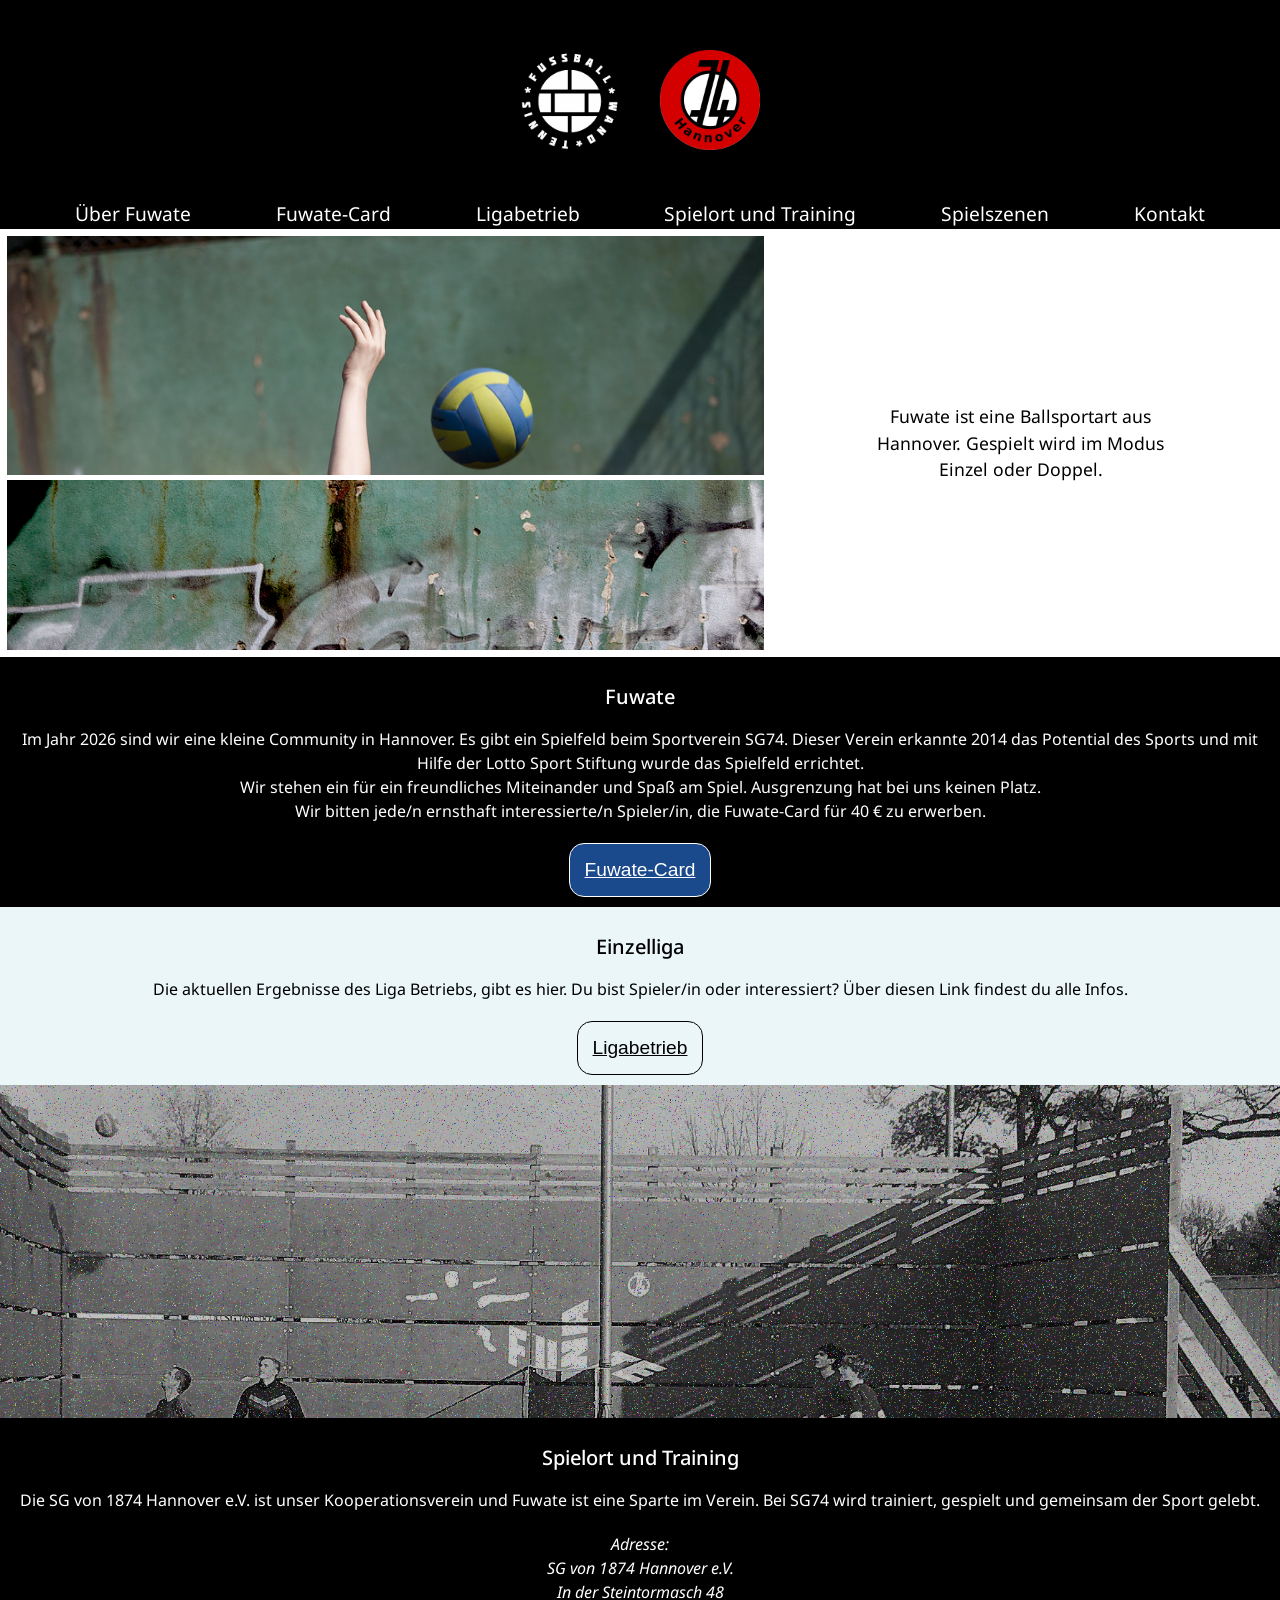
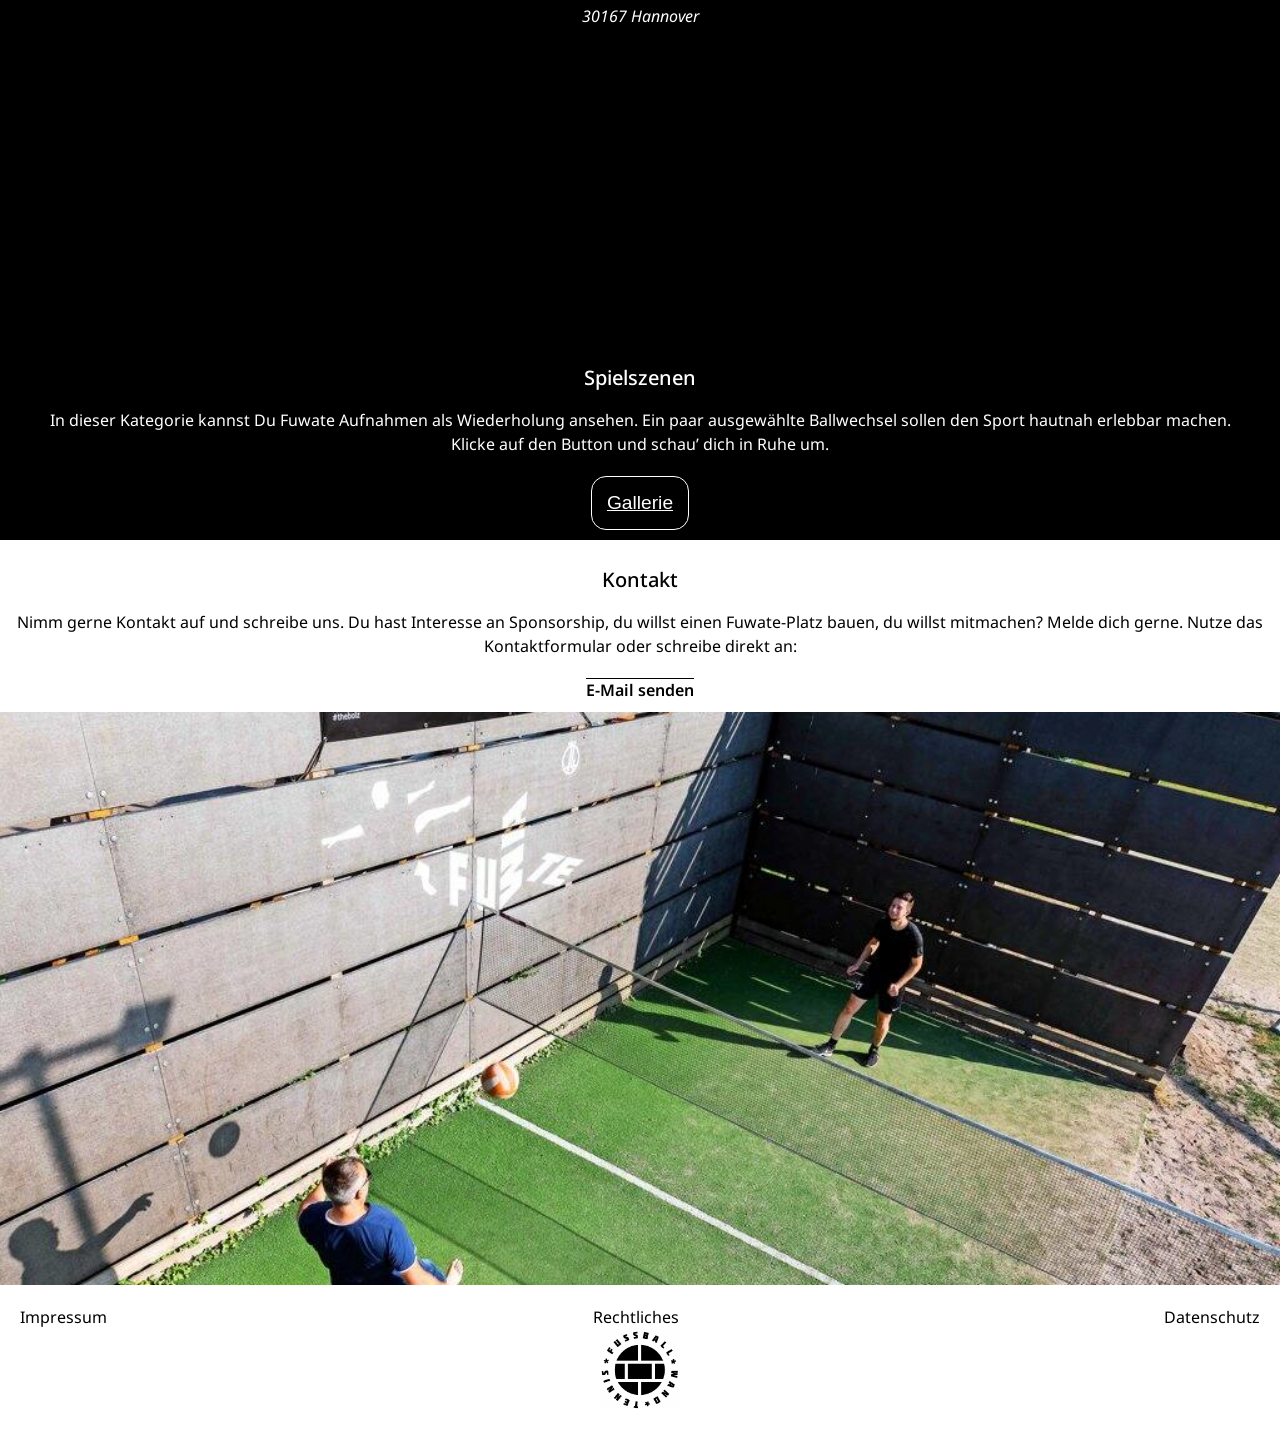
<file: index.html>
<!DOCTYPE html>
<html lang="de">
<head>
    <meta charset="utf-8">
    <meta name="viewport" content="width=device-width, initial-scale=1.0">

    <link rel="preconnect" href="https://fonts.googleapis.com">
    <link rel="preconnect" href="https://fonts.gstatic.com" crossorigin>
    <link href="https://fonts.googleapis.com/css2?family=Noto+Sans:ital,wght@0,100..900;1,100..900&display=swap" rel="stylesheet">
    <link rel="stylesheet" href="css/styles.css">

    <title>Fuwate</title>
</head>
<body>
    <header class="flex-row-hd">
        <img id="img_fuwate_reload" class="logo" src="media/logo_black.png" alt="Das Fuwate Logo"/>
        <img id="img_sg" class="logo-sg" src="media/sg74_logo.png" alt="Das SG74 Logo"/>
        <button id="menu_button" class="menu-button">MENU</button>
    </header>
    <div class="nav-wrapper">
        <nav class="nav">
            <a>&Uuml;ber Fuwate</a>
            <a>Fuwate-Card</a>
            <a>Ligabetrieb</a>
            <a>Spielort und Training</a>
            <a>Spielszenen</a>
            <a>Kontakt</a>
        </nav>
    </div>
    <main>
        <section class="grid-container-lg-respo" id="hero">
            <img class="full-width-img" src="media/ben_and_ball.png" alt="Ein Ball in der Luft ist zu sehen.">
            <p class="full-width-box-paragraph">Fuwate ist eine Ballsportart aus Hannover. Gespielt wird im Modus Einzel oder Doppel.</p>
            <img class="full-width-img" src="media/wall.png" alt="Hier wird die Wand eines Fuwate Platzes als Ausschnitt gezeigt">
        </section>
        <section id="about">
            <div class="flex-container-column">
                <h2 class="heading">Fuwate</h2>
                <p class="full-width-box-paragraph">
                    Im Jahr 2026 sind wir eine kleine
                    Community in Hannover. Es gibt ein
                    Spielfeld beim Sportverein SG74. Dieser
                    Verein erkannte 2014 das Potential des
                    Sports und mit Hilfe der Lotto Sport
                    Stiftung wurde das Spielfeld errichtet.
                    <br>
                    Wir stehen ein für ein freundliches
                    Miteinander und Spaß am Spiel. 
                    Ausgrenzung hat bei uns keinen Platz.
                    <br>                    
                    Wir bitten jede/n ernsthaft interessierte/n
                    Spieler/in, die Fuwate-Card für 40 € zu erwerben.
                </p>
                <button id="card_button" class="button-rounded blue">Fuwate-Card</button>
            </div>
        </section>
        <section id="league">
            <div class="flex-container-column light-blue-bg">
                <h2 class="heading">Einzelliga</h2>
                <p class="full-width-box-paragraph">
                    Die aktuellen Ergebnisse des Liga
                    Betriebs, gibt es hier. Du bist Spieler/in
                    oder interessiert? Über diesen Link findest
                    du alle Infos.
                </p>
                <button id="league_button" class="button-rounded light-blue">Ligabetrieb</button>
            </div>
        </section>
        <img class="full-width-img" src="media/wide_court.png" alt="Abgebildet ist ein Fuwate Platz.">
        <section id="location">
            <div class="flex-container-column">
                <h2 class="heading">Spielort und Training</h2>
                <p class="full-width-box-paragraph">
                    Die SG von 1874 Hannover e.V. ist unser
                    Kooperationsverein und Fuwate ist eine Sparte im
                    Verein. Bei SG74 wird trainiert, gespielt und
                    gemeinsam der Sport gelebt.
                    <address class="full-width-box-paragraph">
                        Adresse:</br>
                        SG von 1874 Hannover e.V.</br>
                        In der Steintormasch 48</br>
                        30167 Hannover</br>
                    </address>
                </p>
                <iframe
                    src="https://www.google.com/maps/embed?pb=!1m18!1m12!1m3!1d2435.3419835889476!2d9.691663777051284!3d52.382350546411196!2m3!1f0!2f0!3f0!3m2!1i1024!2i768!4f13.1!3m3!1m2!1s0x47b07537e6d040b1%3A0x2c07a4f1863a521e!2sFuWaTe%20(Fu%C3%9FballWandTennis)!5e0!3m2!1sen!2sde!4v1789130234464!5m2!1sen!2sde"
                    class="full-width-img" height="300px" style="border:0;" allowfullscreen="" loading="lazy"
                    referrerpolicy="strict-origin-when-cross-origin">
                </iframe>
            </div>
        </section>
        <section id="replays">
            <div class="flex-container-column">
                <h2 class="heading">Spielszenen</h2>
                <p class="full-width-box-paragraph">
                    In dieser Kategorie kannst Du Fuwate
                    Aufnahmen als Wiederholung ansehen. Ein
                    paar ausgewählte Ballwechsel sollen den
                    Sport hautnah erlebbar machen.
                </br>
                    Klicke auf den Button und schau’ dich in
                    Ruhe um.
                </p>
                <button id="replays_button" class="button-rounded white">Gallerie</button>
            </div>
        </section>
        <section id="contact">
            <div class="flex-container-column white-bg">
                <h2 class="heading">Kontakt</h2>
                <p class="full-width-box-paragraph">
                    Nimm gerne Kontakt auf und schreibe uns. Du
                    hast Interesse an Sponsorship, du willst
                    einen Fuwate-Platz bauen, du willst
                    mitmachen? Melde dich gerne.
                    Nutze das Kontaktformular oder schreibe
                    direkt an:
                </p>
                <a class="mail" href="mailto:kontakt@fuwate.de">E-Mail senden</a>
                <!--KONTAKTFORMULAR-->
            </div>
        </section>
        <img class="full-width-img" src="media/court_from_above.png" alt="Fotografiert wurde ein Fuwate Platz von oben aus der Luft.">
    </main>

    <footer class="white-bg" >
        <div class="flex-row-ft">
            <a>Impressum</a>
            <a>Rechtliches</a>
            <a>Datenschutz</a>
        </div>
        <img class="logo center-img" src="media/logo_white.png" alt="Das Fuwate Logo ist abgebildet." />
    </footer>
    

    <script src="js/script.js">
    </script>
</body>
</html>
</file>
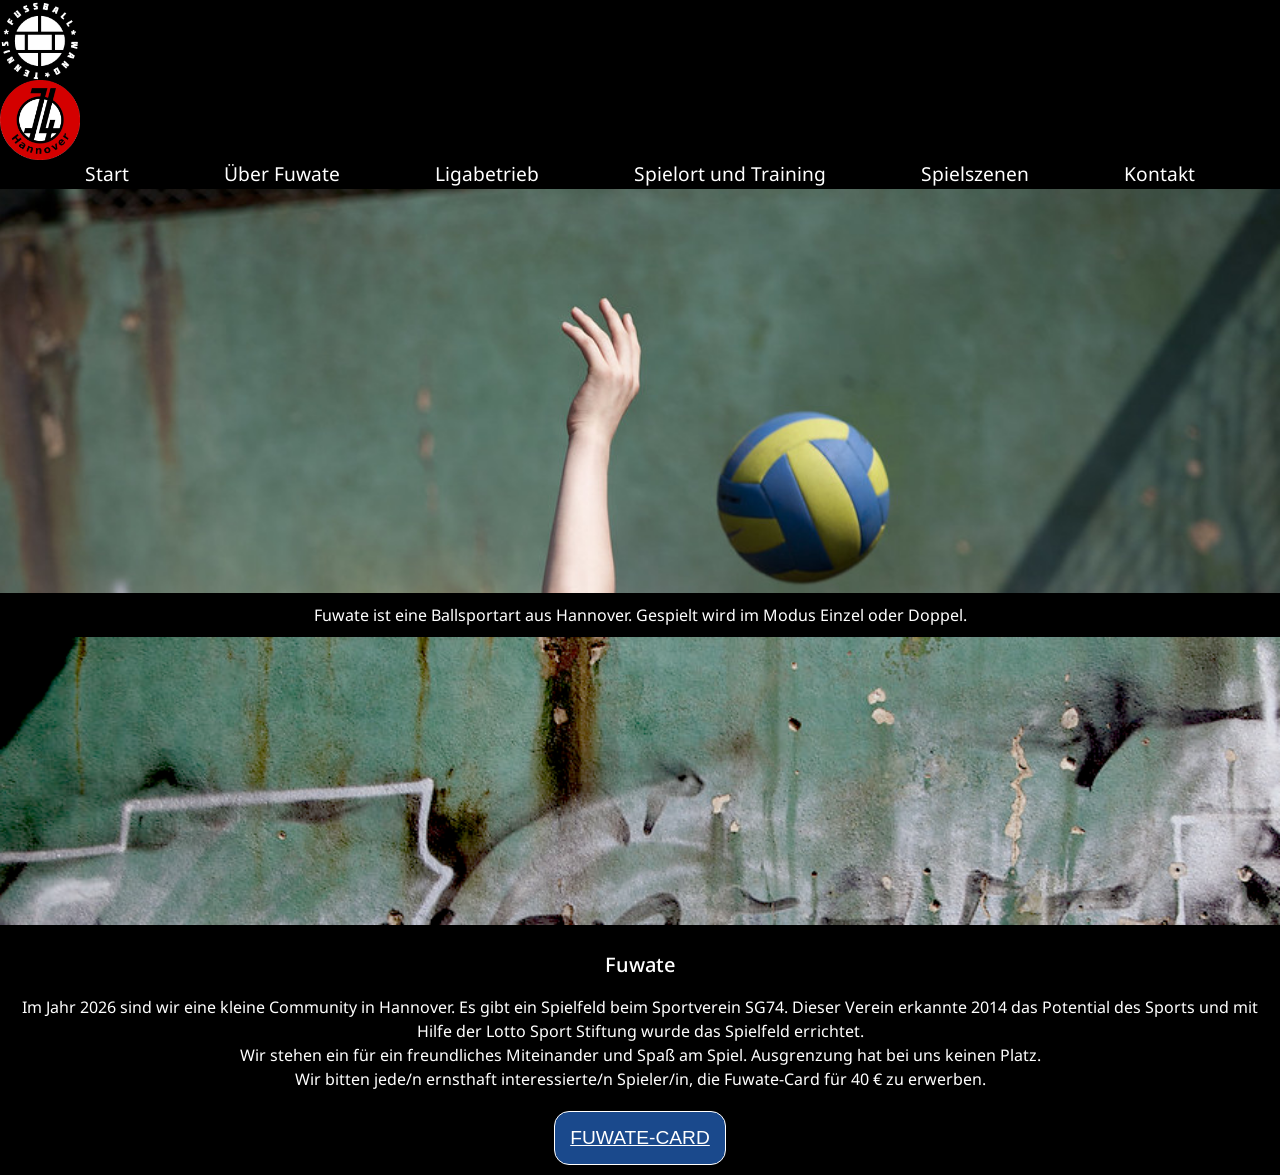
<file: fuwate-card.html>
<!DOCTYPE html>
<html lang="de">
<head>
    <meta charset="utf-8">
    <meta name="viewport" content="width=device-width, initial-scale=1.0">

    <link rel="preconnect" href="https://fonts.googleapis.com">
    <link rel="preconnect" href="https://fonts.gstatic.com" crossorigin>
    <link href="https://fonts.googleapis.com/css2?family=Noto+Sans:ital,wght@0,100..900;1,100..900&display=swap" rel="stylesheet">
    <link rel="stylesheet" href="css/styles.css">

    <title>Fuwate</title>
</head>
<body>
    <header class="header">
        <img id="img_fuwate_reload" class="logo" src="media/logo_black.png" alt="Das Fuwate Logo"/>
        <img id="img_sg" class="logo-sg" src="media/sg74_logo.png" alt="Das SG74 Logo"/>
        <button id="menu_button" class="menu-button">MENU</button>
    </header>
    <div class="nav-wrapper">
        <nav class="nav">
            <a>Start</a>
            <a>&Uuml;ber Fuwate</a>
            <a>Ligabetrieb</a>
            <a>Spielort und Training</a>
            <a>Spielszenen</a>
            <a>Kontakt</a>
        </nav>
    </div>
    <main>
        <section id="hero">
            <img class="full-width-img" src="media/ben_and_ball.png" alt="Ein Ball in der Luft ist zu sehen.">
            <p class="full-width-box-paragraph">Fuwate ist eine Ballsportart aus Hannover. Gespielt wird im Modus Einzel oder Doppel.</p>
            <img class="full-width-img" src="media/wall.png" alt="Hier wird die Wand eines Fuwate Platzes als Ausschnitt gezeigt">
        </section>
        <section id="about">
            <div class="flex-container-column">
                <h2 class="heading">Fuwate</h2>
                <p class="full-width-box-paragraph">
                    Im Jahr 2026 sind wir eine kleine
                    Community in Hannover. Es gibt ein
                    Spielfeld beim Sportverein SG74. Dieser
                    Verein erkannte 2014 das Potential des
                    Sports und mit Hilfe der Lotto Sport
                    Stiftung wurde das Spielfeld errichtet.
                    <br>
                    Wir stehen ein für ein freundliches
                    Miteinander und Spaß am Spiel. 
                    Ausgrenzung hat bei uns keinen Platz.
                    <br>                    
                    Wir bitten jede/n ernsthaft interessierte/n
                    Spieler/in, die Fuwate-Card für 40 € zu erwerben.
                </p>
                <button class="button-rounded blue">FUWATE-CARD</button>
            </div>

        </section>
    </main>

    <script src="js/script.js">
    </script>
</body>
</html>
</file>
<file: css/styles.css>
/*Targeting all elements*/
*, *::before, *::after {
  box-sizing: border-box;
  margin: 0;
  padding: 0;
}

/* root variable setup */
:root {
  --bg-color: #000;
  --default-font-color: #ffffff;
  --blue: #1a498c;
  --light-blue: #ebf6f9;
  --font-weight-base: 400;
  --font-size-base: 1rem;            /* 16px default */
  --line-height-base: 1.5;
}

/* 3. Global HTML/Body Setup */
html {
  font-size: 100%;                   /* respects user browser defaults */
  scroll-behavior: smooth;
}

body {
  font-family: "Noto Sans", sans-serif;
  font-style: normal;
  font-variation-settings: "wdth" 100;
  font-optical-sizing: auto;
  font-size: var(--font-size-base);
  line-height: var(--line-height-base);
  color: var(--default-font-color);
  min-height: 100vh;
  background-color: var(--bg-color);
  -webkit-font-smoothing: antialiased;
}

/* 4. media elements safety */
img, picture, video, canvas, svg {
  display: block;
  max-width: 100%;
}

/*************************************************/

.flex-row-hd{
  display: flex;
  padding: 30px;
  justify-content: space-between;
}

.logo{width: 80px;}
.logo-sg{width: 80px;}
.menu-button{
  background-color: var(--bg-color);
  color: var(--default-font-color);
  font-size: 1.5rem;
  text-decoration: underline;
  border: none;
}

.nav-wrapper {
  display: grid;
  grid-template-rows: 0fr;
  transition: grid-template-rows 0.35s ease, opacity 0.35s ease;
  opacity: 0;
}

.nav-wrapper.open {
  grid-template-rows: 1fr;
  opacity: 1;
}

.nav {
  overflow: hidden;
  display: flex;
  flex-direction: column;
  align-items: center;
}

.nav a, footer a{
  color: var(--default-font-color);
  text-decoration: none;
}

.full-width-img{
  width: 100%;
}

.flex-container-column{
  display: flex;
  flex-direction: column;
  align-items: center;
  padding: 20px 0 0 0;
}

.heading{
  font-size: 1.25rem;
  font-weight: 500;
  text-align: center;
  padding: 5px 0 5px 0;
}

.full-width-box-paragraph {
  width: 100%;
  text-align: center;
  padding: 10px;
}

.button-rounded{
  border-radius: 15px;
  cursor: pointer;

  font-size: 1.2rem;
  font-weight: 500;
  text-decoration: underline;
  padding: 15px;
  margin: 10px
}

.blue{
  background-color:var(--blue);
  color: var(--default-font-color);
  border: 1px solid var(--default-font-color);
}

.mail{
  color: var(--bg-color);
  font-weight: 600;
  text-decoration: overline;
  padding: 10px;
}

.center-img{margin: auto;}

.light-blue-bg{
  background-color:var(--light-blue);
  color: var(--bg-color);
}

.white-bg, .white-bg a{
  background-color:var(--default-font-color);
  color: var(--bg-color);
}

.light-blue{
  background-color:var(--light-blue);
  color: var(--bg-color);
  border: 1px solid var(--bg-color);
}

.white{
  background-color:var(--bg-color);
  color: var(--default-font-color);
  border: 1px solid var(--default-font-color);
}

footer{padding: 20px;}
.flex-row-ft{
  display: flex;
  flex-wrap: wrap;
  justify-content: space-between;
}

@media (min-width: 900px) {
  .flex-row-hd{
    justify-content: center;
  }

  .flex-row-hd img{width: 100px; margin: 20px;}


  .menu-button{display: none;}
  .nav-wrapper {
    display: block !important;
    opacity: 1;
  }
  .nav {
    display: flex;
    flex-direction: row;
    justify-content: space-evenly;
    gap: 5px;
  }

  .nav > * {
    font-size: larger;
    margin: 0 5px;
  }

  .grid-container-lg-respo{
    display: grid;
    grid-template-columns: 3fr 2fr; 
    grid-template-rows: auto auto;
    gap: 5px;     
    
    background-color: var(--default-font-color);
    color: var(--bg-color);
    
    border: 2mm solid var(--default-font-color);
  }

  .grid-container-lg-respo:nth-child(1){
    grid-column: 1;
    grid-row: 1;
  }

  .grid-container-lg-respo:nth-child(3){
    grid-column: 1;
    grid-row: 2;
  }

  .grid-container-lg-respo p{
    grid-column: 2;       /* Place in the second column */
    grid-row: 1 / span 2; /* Span across both row 1 and row 2 */
    margin: auto;
    width: 70%;
    font-size: 1.1rem;
  }
}
</file>
